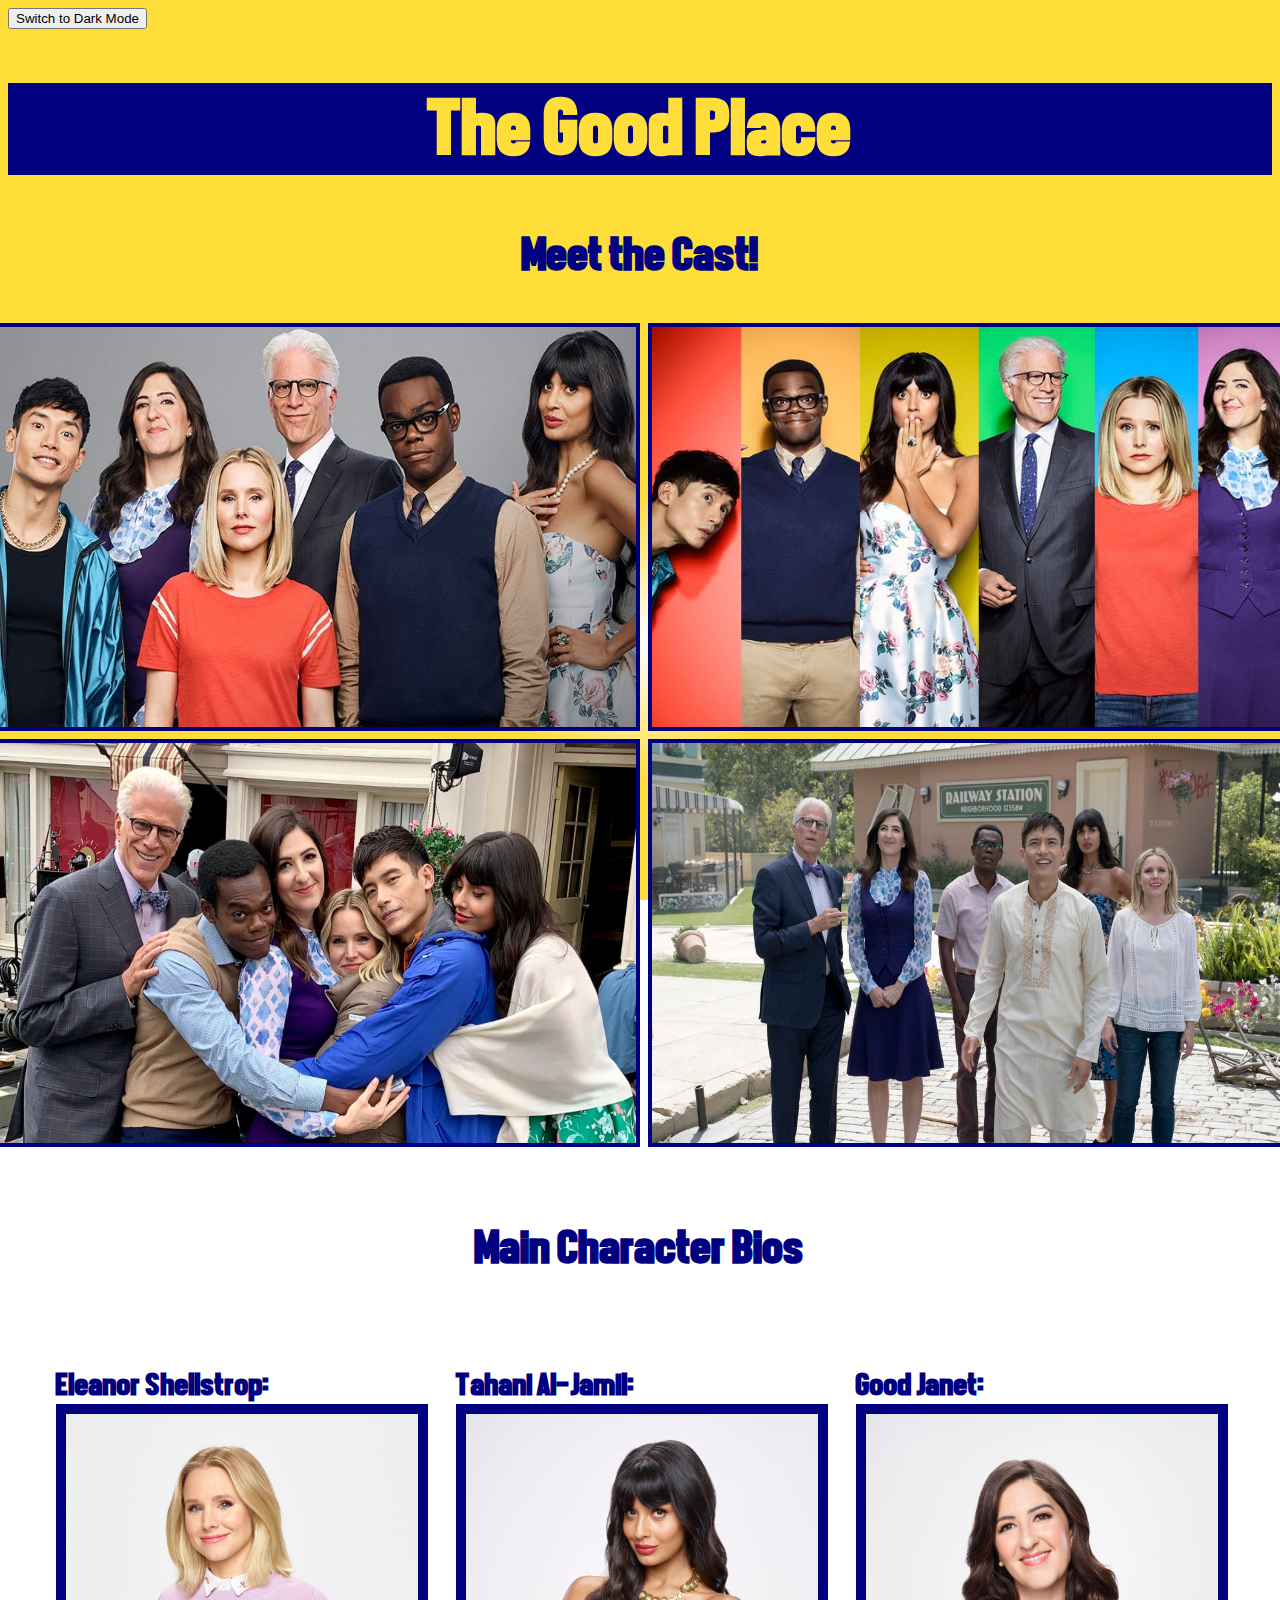
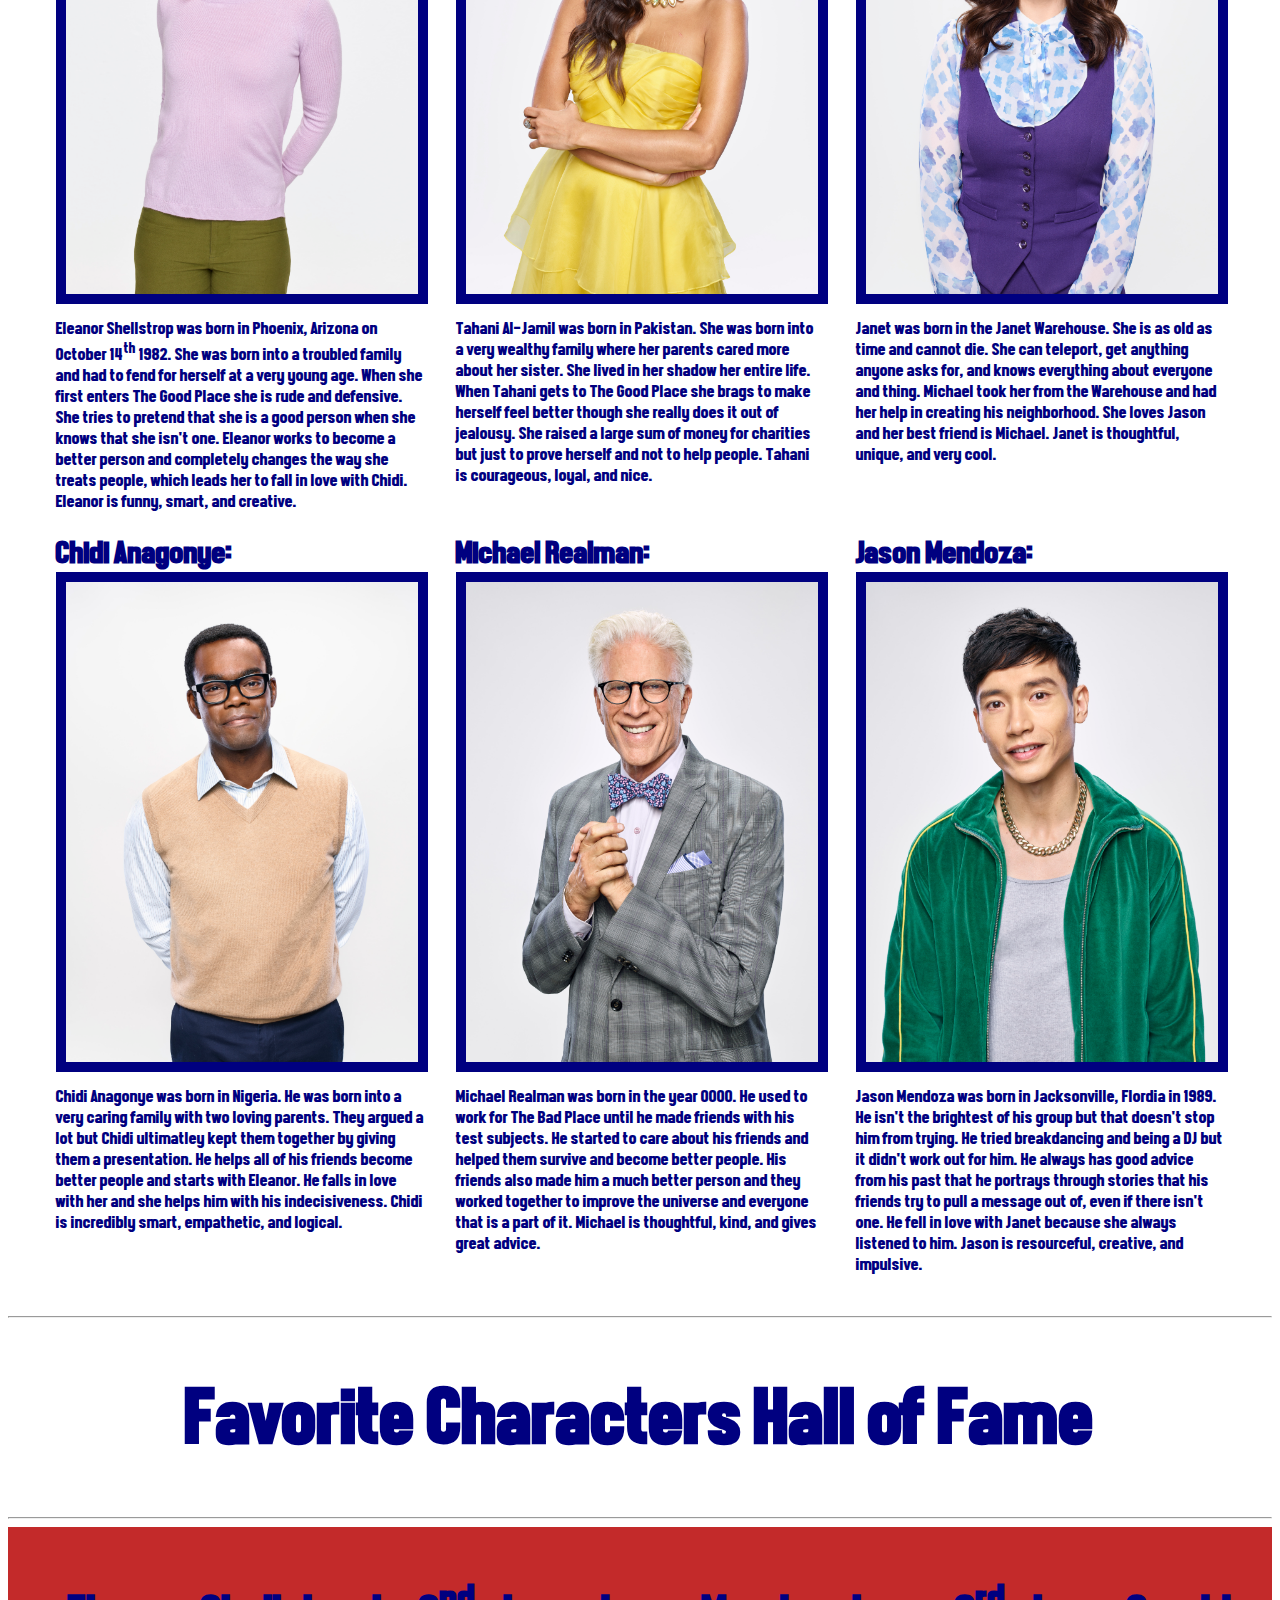
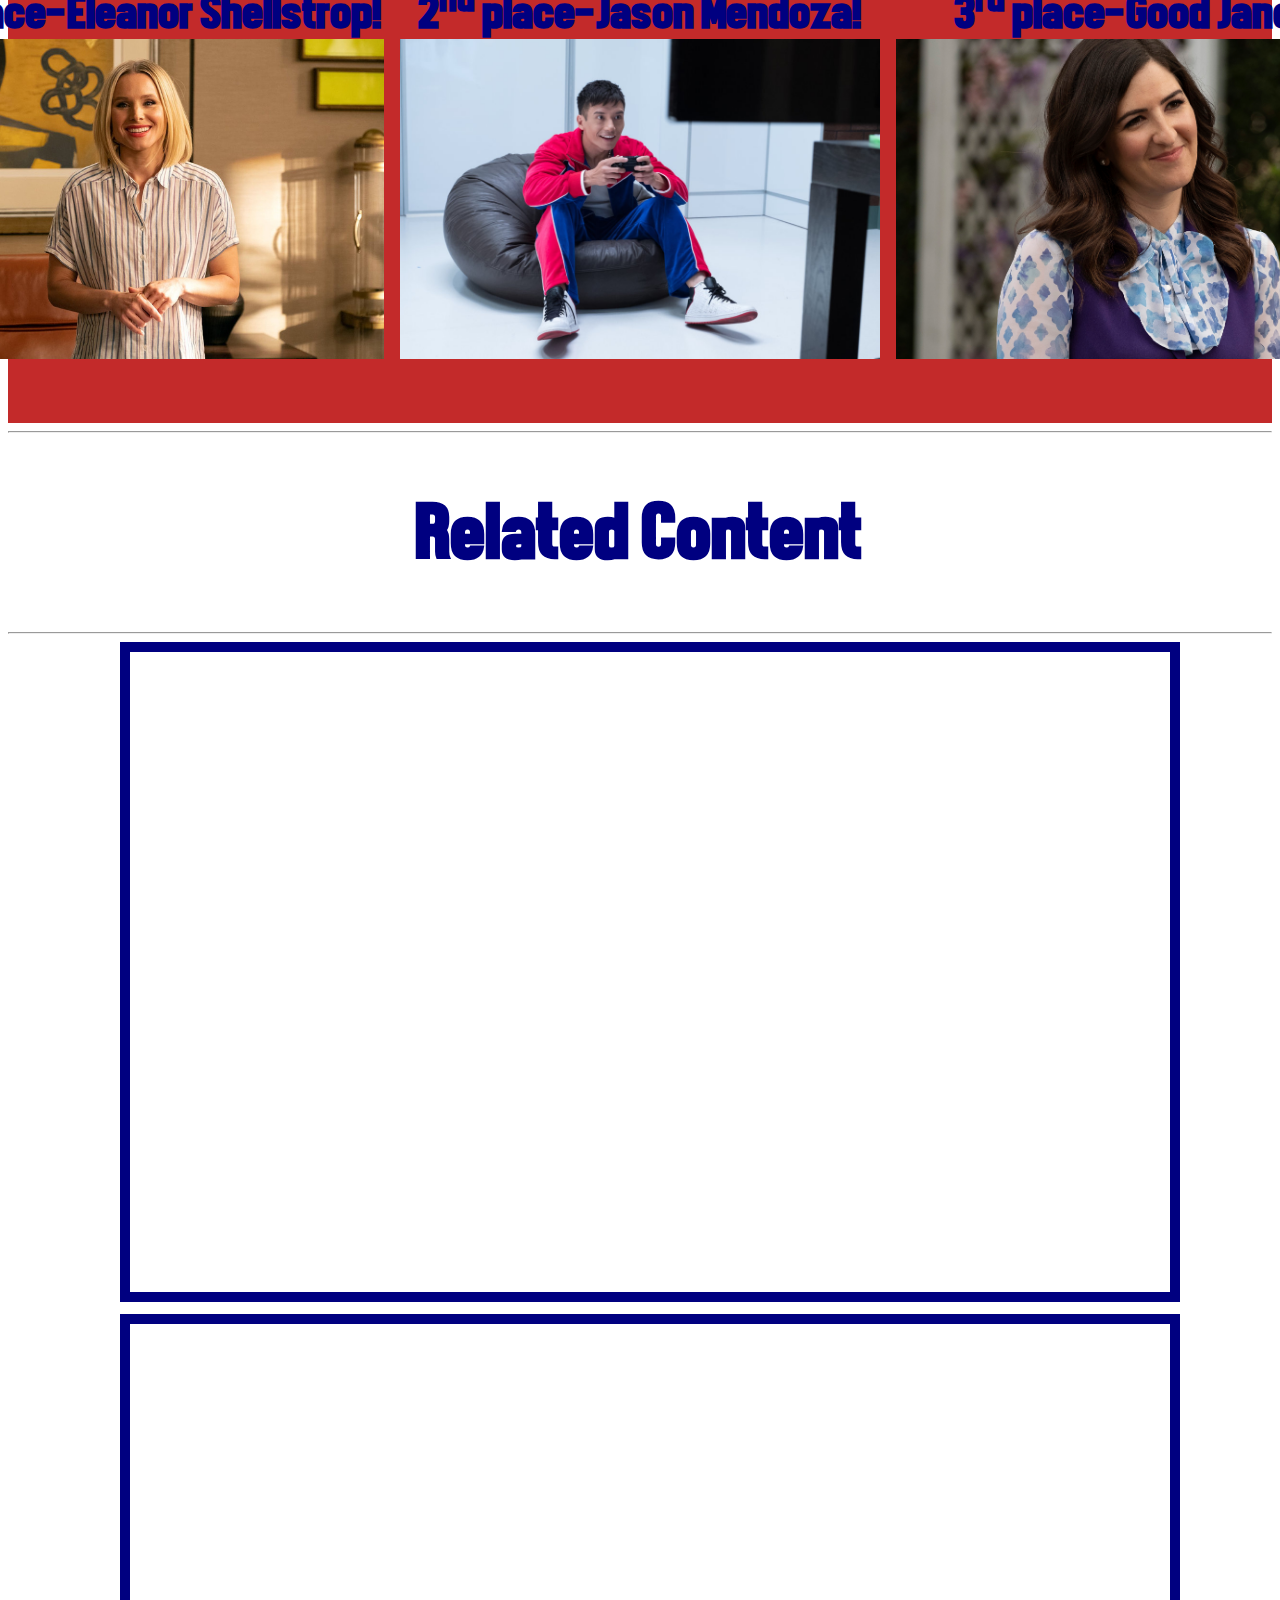
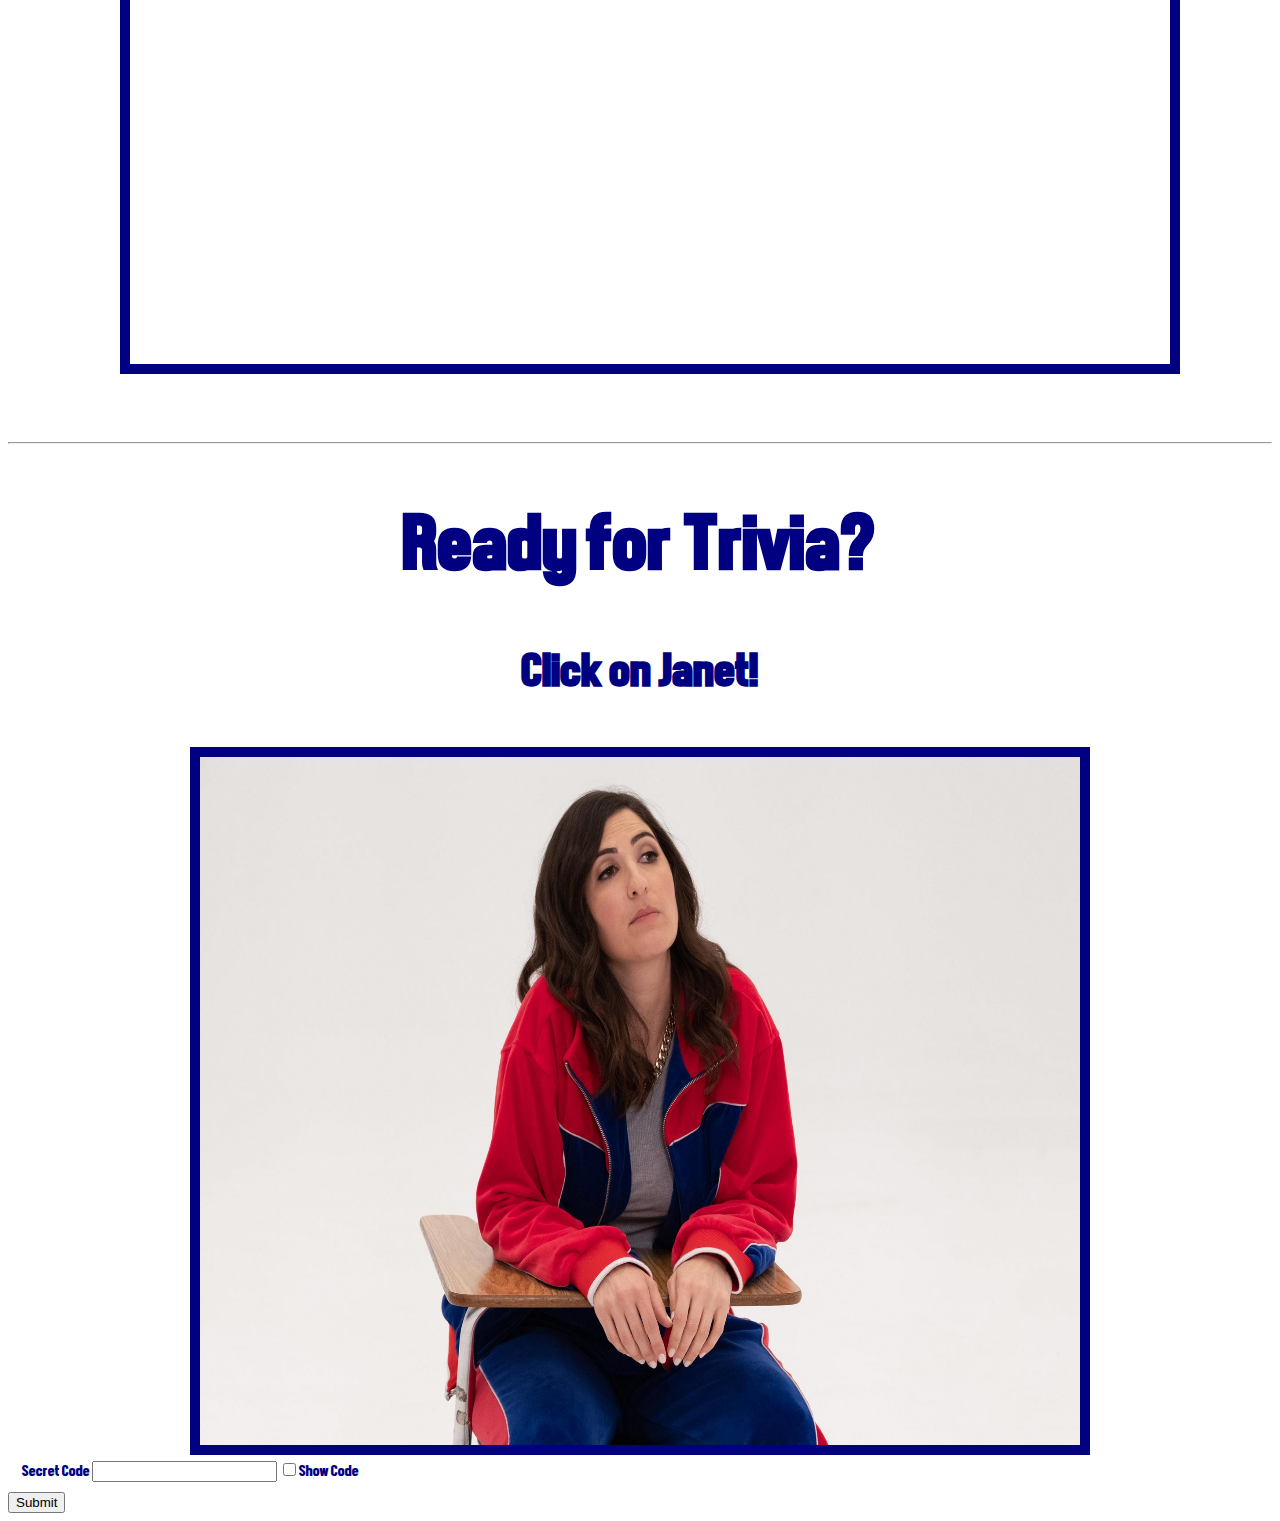
<file: index.html>
<!DOCTYPE html>
<html lang="en">
<head>
    <meta charset="UTF-8">
    <meta name="viewport" content="width=device-width, initial-scale=1.0">
    <title>The Good Place</title>
    <link rel="stylesheet" href="index.css">
    <script src="index.js"></script>
</head>
<body>

    <button id="b1" onclick="dark()">Switch to Dark Mode</button>

    <div class="header">
    <h1 id="h-one">The Good Place</h1>
    </div>

    <h2>Meet the Cast!</h2>

    <div class="container">
        <div class="item-1"><img id="img1" src="Images/1.jpeg"></div>
        <div class="item-2"><img id="img2" src="Images/2.png"></div>
        <div class="item-3"><img id="img3" src="Images/3.jpeg"></div>
        <div class="item-4"><img id="img4" src="Images/group.jfif"></div><br>
    </div>

    <h3>Main Character Bios</h3>

    <div class="mainc-container">
        <div class="fillI"></div>

        <h4 id="h4one">Eleanor Shellstrop:</h4>
        <div class="itemI"><img id="imgI" src="Images/elenor.jpg"></div>
        <p id="p1">
            Eleanor Shellstrop was born in Phoenix, Arizona on October 14<sup>th</sup> 1982. 
            She was born into a troubled family and had to fend for herself at a very young age. 
            When she first enters The Good Place she is rude and defensive. 
            She tries to pretend that she is a good person when she knows that she isn't one. 
            Eleanor works to become a better person and completely changes the way she treats people, which leads her to fall in love with Chidi. 
            Eleanor is funny, smart, and creative.</p>
        
        <h4 id="h4two">Tahani Al-Jamil:</h4>
        <div class="itemII"><img id="imgII" src="Images/Tahani.jpg"></div>
        <p id="p2">Tahani Al-Jamil was born in Pakistan. She was born into a very wealthy family where her parents cared more about her sister. She lived in her shadow her entire life. When Tahani gets to The Good Place she brags to make herself feel better though she really does it out of jealousy. She raised a large sum of money for charities but just to prove herself and not to help people. Tahani is courageous, loyal, and nice.</p>

        <h4 id="h4three">Good Janet:</h4>
        <div class="itemIII"><img id="imgIII" src="Images/janet.jpg"></div>
        <p id="p3">Janet was born in the Janet Warehouse. She is as old as time and cannot die. She can teleport, get anything anyone asks for, and knows everything about everyone and thing. Michael took her from the Warehouse and had her help in creating his neighborhood. She loves Jason and her best friend is Michael. Janet is thoughtful, unique, and very cool.</p>

        <div class="fillII"></div>
        <div class="fillIII"></div>

        <h4 id="h4four">Chidi Anagonye:</h4>
        <div class="itemIV"><img id="imgIV" src="Images/chidi.jpg"></div>
        <p id="p4">Chidi Anagonye was born in Nigeria. He was born into a very caring family with two loving parents. They argued a lot but Chidi ultimatley kept them together by giving them a presentation. He helps all of his friends become better people and starts with Eleanor. He falls in love with her and she helps him with his indecisiveness. Chidi is incredibly smart, empathetic, and logical.</p>

        <h4 id="h4five">Michael Realman:</h4>
        <div class="itemV"><img id="imgV" src="Images/michael2.jpg"></div>
        <p id="p5">Michael Realman was born in the year 0000. He used to work for The Bad Place until he made friends with his test subjects. He started to care about his friends and helped them survive and become better people. His friends also made him a much better person and they worked together to improve the universe and everyone that is a part of it. Michael is thoughtful, kind, and gives great advice.</p>

        <h4 id="h4six">Jason Mendoza:</h4>
        <div class="itemVI"><img id="imgVI" src="Images/jason.jpg"></div>
        <p id="p6">Jason Mendoza was born in Jacksonville, Flordia in 1989. He isn't the brightest of his group but that doesn't stop him from trying. He tried breakdancing and being a DJ but it didn't work out for him. He always has good advice from his past that he portrays through stories that his friends try to pull a message out of, even if there isn't one. He fell in love with Janet because she always listened to him. Jason is resourceful, creative, and impulsive.</p>

        <div class="fillIV"></div>
    </div>
    
    <hr>

    <h1 id="h-two">Favorite Characters Hall of Fame</h1>

    <hr>

    <div class="hof-container">
        <div class="item-fill"></div>

        <div class="item1"><img id="img-one" src="Images/hofeleanor.jpg"></div>
        <h3 id="h3one">1<sup>st</sup> place-Eleanor Shellstrop!</h3>

        <div class="item2"><img id="img-two" src="Images/HOF jason.jpg"></div>
        <h3 id="h3two">2<sup>nd</sup> place-Jason Mendoza!</h3>

        <div class="item3"><img id="img-three" src="Images/halloffame janet.jpg"></div>
        <h3 id="h3three">3<sup>rd</sup> place-Good Janet!</h3>

        <div class="item-fill2"></div>
    </div>

<hr>

<h1 id="hI">Related Content</h1>

<hr>

<div class="video-container">
    <div class="video1"><iframe src="https://www.youtube.com/embed/Hz-IHT0rRnI"></iframe></div>
    <div class="video2"><iframe src="https://www.youtube.com/embed/4gw9Clr9kfc"></iframe></div>
</div>

<hr>

<h1 id="h1one">Ready for Trivia?</h1>

<h3 id="h3four">Click on Janet!</h3>

<a href="index(3).html"><img id="imgA" src="Images/trivia.jpg"></a>

<form action="index(3).html">
    
</form>

<form action="#">

    <fieldset>
    
    <label for="password">Secret Code</label>
    <input type="password" id="myInput" required>
    <input type="checkbox" onclick="password()">Show Code
    
    </fieldset>
    
    </form>

    <button id="b2" onclick="onSubmit()">Submit</button>
    
</body>
</html>
</file>
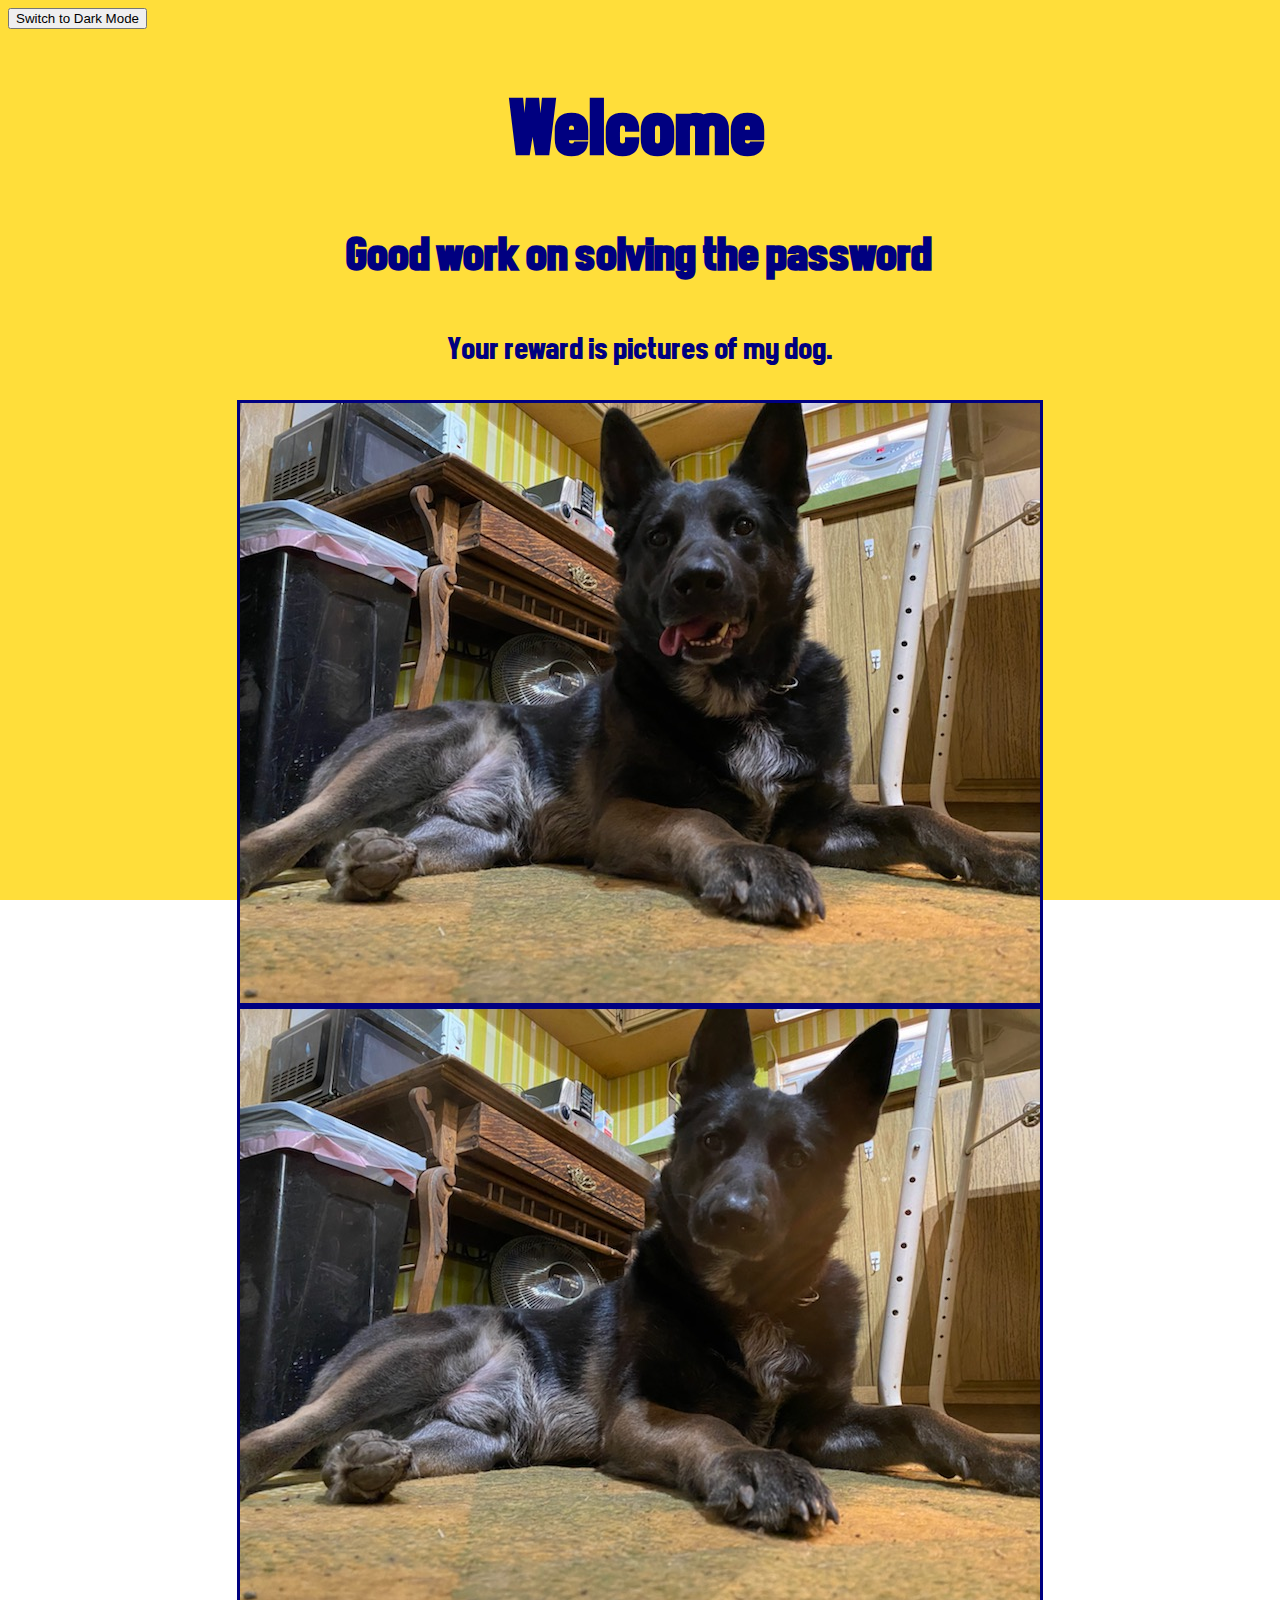
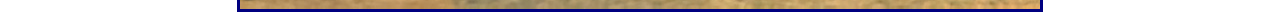
<file: index(2).html>
<!DOCTYPE html>
<html lang="en">
<head>
    <meta charset="UTF-8">
    <meta name="viewport" content="width=device-width, initial-scale=1.0">
    <title>The Good Place</title>
    <link rel="stylesheet" href="index(2).css">
    <script src="index.js"></script>
</head>
<body>

    <button id="b1" onclick="dark()">Switch to Dark Mode</button>
    
    <h1>Welcome</h1>

    <h3>Good work on solving the password</h3>

    <p>Your reward is pictures of my dog.</p>

    <img id="img1" src="Images/IMG_0200.jpg">
    <img id="img2" src="Images/IMG_0201.jpg">

</body>
</html>
</file>
<file: index.css>
.header{
    background-color: navy;
}

body{
    background-color: #ffffff;
    background-image: url("data:image/svg+xml,%3Csvg xmlns='http://www.w3.org/2000/svg' width='100%25' height='100%25' viewBox='0 0 800 800'%3E%3Cdefs%3E%3CradialGradient id='a' cx='400' cy='400' r='11.2%25' gradientUnits='userSpaceOnUse'%3E%3Cstop offset='0' stop-color='%23ffffff'/%3E%3Cstop offset='1' stop-color='%23ffde3a'/%3E%3C/radialGradient%3E%3CradialGradient id='b' cx='400' cy='400' r='100%25' gradientUnits='userSpaceOnUse'%3E%3Cstop offset='0' stop-color='%23ffffff'/%3E%3Cstop offset='1' stop-color='%23fff41c'/%3E%3C/radialGradient%3E%3C/defs%3E%3Crect fill='url(%23a)' width='800' height='800'/%3E%3Cg fill-opacity='0'%3E%3Cpath fill='url(%23b)' d='M998.7 439.2c1.7-26.5 1.7-52.7 0.1-78.5L401 399.9c0 0 0-0.1 0-0.1l587.6-116.9c-5.1-25.9-11.9-51.2-20.3-75.8L400.9 399.7c0 0 0-0.1 0-0.1l537.3-265c-11.6-23.5-24.8-46.2-39.3-67.9L400.8 399.5c0 0 0-0.1-0.1-0.1l450.4-395c-17.3-19.7-35.8-38.2-55.5-55.5l-395 450.4c0 0-0.1 0-0.1-0.1L733.4-99c-21.7-14.5-44.4-27.6-68-39.3l-265 537.4c0 0-0.1 0-0.1 0l192.6-567.4c-24.6-8.3-49.9-15.1-75.8-20.2L400.2 399c0 0-0.1 0-0.1 0l39.2-597.7c-26.5-1.7-52.7-1.7-78.5-0.1L399.9 399c0 0-0.1 0-0.1 0L282.9-188.6c-25.9 5.1-51.2 11.9-75.8 20.3l192.6 567.4c0 0-0.1 0-0.1 0l-265-537.3c-23.5 11.6-46.2 24.8-67.9 39.3l332.8 498.1c0 0-0.1 0-0.1 0.1L4.4-51.1C-15.3-33.9-33.8-15.3-51.1 4.4l450.4 395c0 0 0 0.1-0.1 0.1L-99 66.6c-14.5 21.7-27.6 44.4-39.3 68l537.4 265c0 0 0 0.1 0 0.1l-567.4-192.6c-8.3 24.6-15.1 49.9-20.2 75.8L399 399.8c0 0 0 0.1 0 0.1l-597.7-39.2c-1.7 26.5-1.7 52.7-0.1 78.5L399 400.1c0 0 0 0.1 0 0.1l-587.6 116.9c5.1 25.9 11.9 51.2 20.3 75.8l567.4-192.6c0 0 0 0.1 0 0.1l-537.3 265c11.6 23.5 24.8 46.2 39.3 67.9l498.1-332.8c0 0 0 0.1 0.1 0.1l-450.4 395c17.3 19.7 35.8 38.2 55.5 55.5l395-450.4c0 0 0.1 0 0.1 0.1L66.6 899c21.7 14.5 44.4 27.6 68 39.3l265-537.4c0 0 0.1 0 0.1 0L207.1 968.3c24.6 8.3 49.9 15.1 75.8 20.2L399.8 401c0 0 0.1 0 0.1 0l-39.2 597.7c26.5 1.7 52.7 1.7 78.5 0.1L400.1 401c0 0 0.1 0 0.1 0l116.9 587.6c25.9-5.1 51.2-11.9 75.8-20.3L400.3 400.9c0 0 0.1 0 0.1 0l265 537.3c23.5-11.6 46.2-24.8 67.9-39.3L400.5 400.8c0 0 0.1 0 0.1-0.1l395 450.4c19.7-17.3 38.2-35.8 55.5-55.5l-450.4-395c0 0 0-0.1 0.1-0.1L899 733.4c14.5-21.7 27.6-44.4 39.3-68l-537.4-265c0 0 0-0.1 0-0.1l567.4 192.6c8.3-24.6 15.1-49.9 20.2-75.8L401 400.2c0 0 0-0.1 0-0.1L998.7 439.2z'/%3E%3C/g%3E%3C/svg%3E");
    background-attachment: fixed;
    background-size: cover;
    font-family: font;
    color: #000080;
}

.dark-mode{
    background-color: #ffffff;
    background-image: url("data:image/svg+xml,%3Csvg xmlns='http://www.w3.org/2000/svg' width='100%25' height='100%25' viewBox='0 0 800 800'%3E%3Cdefs%3E%3CradialGradient id='a' cx='400' cy='400' r='0%25' gradientUnits='userSpaceOnUse'%3E%3Cstop offset='0' stop-color='%23ffffff'/%3E%3Cstop offset='1' stop-color='%23000080'/%3E%3C/radialGradient%3E%3CradialGradient id='b' cx='400' cy='400' r='0%25' gradientUnits='userSpaceOnUse'%3E%3Cstop offset='0' stop-color='%23ffffff'/%3E%3Cstop offset='1' stop-color='%23000080'/%3E%3C/radialGradient%3E%3C/defs%3E%3Crect fill='url(%23a)' width='800' height='800'/%3E%3Cg fill-opacity='0'%3E%3Cpath fill='url(%23b)' d='M998.7 439.2c1.7-26.5 1.7-52.7 0.1-78.5L401 399.9c0 0 0-0.1 0-0.1l587.6-116.9c-5.1-25.9-11.9-51.2-20.3-75.8L400.9 399.7c0 0 0-0.1 0-0.1l537.3-265c-11.6-23.5-24.8-46.2-39.3-67.9L400.8 399.5c0 0 0-0.1-0.1-0.1l450.4-395c-17.3-19.7-35.8-38.2-55.5-55.5l-395 450.4c0 0-0.1 0-0.1-0.1L733.4-99c-21.7-14.5-44.4-27.6-68-39.3l-265 537.4c0 0-0.1 0-0.1 0l192.6-567.4c-24.6-8.3-49.9-15.1-75.8-20.2L400.2 399c0 0-0.1 0-0.1 0l39.2-597.7c-26.5-1.7-52.7-1.7-78.5-0.1L399.9 399c0 0-0.1 0-0.1 0L282.9-188.6c-25.9 5.1-51.2 11.9-75.8 20.3l192.6 567.4c0 0-0.1 0-0.1 0l-265-537.3c-23.5 11.6-46.2 24.8-67.9 39.3l332.8 498.1c0 0-0.1 0-0.1 0.1L4.4-51.1C-15.3-33.9-33.8-15.3-51.1 4.4l450.4 395c0 0 0 0.1-0.1 0.1L-99 66.6c-14.5 21.7-27.6 44.4-39.3 68l537.4 265c0 0 0 0.1 0 0.1l-567.4-192.6c-8.3 24.6-15.1 49.9-20.2 75.8L399 399.8c0 0 0 0.1 0 0.1l-597.7-39.2c-1.7 26.5-1.7 52.7-0.1 78.5L399 400.1c0 0 0 0.1 0 0.1l-587.6 116.9c5.1 25.9 11.9 51.2 20.3 75.8l567.4-192.6c0 0 0 0.1 0 0.1l-537.3 265c11.6 23.5 24.8 46.2 39.3 67.9l498.1-332.8c0 0 0 0.1 0.1 0.1l-450.4 395c17.3 19.7 35.8 38.2 55.5 55.5l395-450.4c0 0 0.1 0 0.1 0.1L66.6 899c21.7 14.5 44.4 27.6 68 39.3l265-537.4c0 0 0.1 0 0.1 0L207.1 968.3c24.6 8.3 49.9 15.1 75.8 20.2L399.8 401c0 0 0.1 0 0.1 0l-39.2 597.7c26.5 1.7 52.7 1.7 78.5 0.1L400.1 401c0 0 0.1 0 0.1 0l116.9 587.6c25.9-5.1 51.2-11.9 75.8-20.3L400.3 400.9c0 0 0.1 0 0.1 0l265 537.3c23.5-11.6 46.2-24.8 67.9-39.3L400.5 400.8c0 0 0.1 0 0.1-0.1l395 450.4c19.7-17.3 38.2-35.8 55.5-55.5l-450.4-395c0 0 0-0.1 0.1-0.1L899 733.4c14.5-21.7 27.6-44.4 39.3-68l-537.4-265c0 0 0-0.1 0-0.1l567.4 192.6c8.3-24.6 15.1-49.9 20.2-75.8L401 400.2c0 0 0-0.1 0-0.1L998.7 439.2z'/%3E%3C/g%3E%3C/svg%3E");
    background-attachment: fixed;
    background-size: cover;
    color: white;
    font-family: font;
}

#img1{
    width: 40rem;
    height: 25rem;
    border: solid navy 4px;
}

#img2{
    width: 40rem;
    height: 25rem;
    border: solid navy 4px;
}

#img3{
    width: 40rem;
    height: 25rem;
    border: solid navy 4px;
}

#img4{
    width: 40rem;
    height: 25rem;
    border: solid navy 4px;
}

.dark-mode > .header > #h-one{
    background-color: rgb(40, 187, 40);
    color: white;
}

.dark-mode > h3{
    color: white;
}

.dark-mode > #h-two{
    color: white;
}

.dark-mode > .container > .item-1 > #img1{
    border: white solid 4px;
}

.dark-mode > .container > .item-2 > #img2{
    border: white solid 4px;
}

.dark-mode > .container > .item-3 > #img3{
    border: white solid 4px;
}

.dark-mode > .container > .item-4 > #img4{
    border: white solid 4px;
}

.dark-mode > .mainc-container > .itemI > #imgI{
    border: solid rgb(40, 187, 40) 10px;
}

.dark-mode > .mainc-container > .itemII > #imgII{
    border: solid rgb(40, 187, 40) 10px;
}

.dark-mode > .mainc-container > .itemIII > #imgIII{
    border: solid rgb(40, 187, 40) 10px;
}

.dark-mode > .mainc-container > .itemIV > #imgIV{
    border: solid rgb(40, 187, 40) 10px;
}

.dark-mode > .mainc-container > .itemV > #imgV{
    border: solid rgb(40, 187, 40) 10px;
}

.dark-mode > .mainc-container > .itemVI > #imgVI{
    border: solid rgb(40, 187, 40) 10px;
}

.dark-mode > .hof-container{
    background-color: rgb(40, 187, 40);
}

.dark-mode > #hI{
    color: white;
}

.dark-mode > #h1one{
    color: white;
}

.dark-mode > #h3four{
    color: white;
}

.dark-mode > .hof-container > .item1 > #img-one{
    border: white solid 4px;
}

.dark-mode > .hof-container > .item2 > #img-two{
    border: white solid 4px;
}

.dark-mode > .hof-container > .item3 > #img-three{
    border: white solid 4px;
}

.dark-mode > .video-container > .video1 > iframe{
    border: solid 10px rgb(40, 187, 40);
}

.dark-mode > .video-container > .video2 > iframe{
    border: solid 10px rgb(40, 187, 40);
}

.dark-mode > a > #imgA{
    border: solid 10px rgb(40, 187, 40);
}

@font-face{
    font-family: font;
    src: url(./Fonts/FrontPageNeue.otf);
}

.container{
    display: grid;
    grid-template-columns: 40rem 40rem;
    grid-template-rows: 25rem 25rem;
    gap: [row gap] [col gap];
    gap: 1rem 1rem;
    gap: 1rem;
    justify-content: center;
    align-content: center;
}

.item-1{
grid-column: 1/1;
grid-row: 1/1;
}

.item-2{
grid-column: 2/2;
grid-row: 1/1;
}

.item-3{
grid-column: 1/1;
grid-row: 2/2;
}

.item-4{
grid-column: 2/2;
grid-row: 2/2;
}

#h-one{
    text-align: center;
    font-size: 5rem;
    color: #FFDE3A;
}

h2{
    text-align: center;
    font-size: 3rem;
}

h3{
    color: navy;
    text-align: center;
    font-size: 3rem;
}

.mainc-container{
    display: grid;
    grid-template-columns: 5rem 23rem 23rem 23rem 5rem;
    grid-template-rows: 3rem 29rem 10rem 3rem 29rem 15rem;
    justify-content: center;
    align-content: center;
    gap: [row gap] [col gap];
    gap: 2rem 2rem;
    gap: 2rem;
}

.fillI{
    grid-column: 1/1;
    grid-row: 1/1;
}

#h4one{
    grid-column: 2/2;
    grid-row: 1/1;
    font-size: 2rem;
}

.itemI{
    grid-column: 2/2;
    grid-row: 2/2;
}

#p1{
    grid-column: 2/2;
    grid-row: 3/3;
    font-size: large;
}

#h4two{
    grid-column: 3/3;
    grid-row: 1/1;
    font-size: 2rem;
}

.itemII{
    grid-column: 3/3;
    grid-row: 2/2;
}

#p2{
    grid-column: 3/3;
    grid-row: 3/3;
    font-size: large;
}

#h4three{
    grid-column: 4/4;
    grid-row: 1/1;
    font-size: 2rem;
}

.itemIII{
    grid-column: 4/4;
    grid-row: 2/2;
}

#p3{
    grid-column: 4/4;
    grid-row: 3/3;
    font-size: large;
}

.fillII{
    grid-column: 5/5;
    grid-row: 2/2;
}

.fillIII{
    grid-column: 1/1;
    grid-row: 5/5;
}

#h4four{
    grid-column: 2/2;
    grid-row: 4/4;
    font-size: 2rem;
}

.itemIV{
    grid-column: 2/2;
    grid-row: 5/5;
}

#p4{
    grid-column: 2/2;
    grid-row: 6/6;
    font-size: large;
}

#h4five{
    grid-column: 3/3;
    grid-row: 4/4;
    font-size: 2rem;
}

.itemV{
    grid-column: 3/3;
    grid-row: 5/5;
}

#p5{
    grid-column: 3/3;
    grid-row: 6/6;
    font-size: large;
}

#h4six{
    grid-column: 4/4;
    grid-row: 4/4;
    font-size: 2rem;
}

.itemVI{
    grid-column: 4/4;
    grid-row: 5/5;
}

#p6{
    grid-column: 4/4;
    grid-row: 6/6;
    font-size: large;
}

.fillIV{
    grid-column: 5/5;
    grid-row: 5/5;
}

.hof-container{
    display: grid;
    grid-template-columns: 3rem 30rem 30rem 30rem 3rem;
    grid-template-rows: 6rem 24rem;
    justify-content: center;
    align-content: center;
    gap: [row gap] [col gap];
    gap: 1rem 1rem;
    gap: 1rem;
    background-color: #c32a2a;
}

.item-fill{
    grid-column: 1/1;
    grid-row: 1/1;
}

.item1{
    grid-column: 2/2;
    grid-row: 2/2;
}

#h3one{
    grid-column: 2/2;
    grid-row: 1/1;
}

.item2{
    grid-column: 3/3;
    grid-row: 2/2;
}

#h3two{
    grid-column: 3/3;
    grid-row: 1/1;
}

.item3{
    grid-column: 4/4;
    grid-row: 2/2;
}

#h3three{
    grid-column: 4/4;
    grid-row: 1/1;
}

.item-fill2{
    grid-column: 5/5;
    grid-row: 1/1;
}

#h-two{
    color: navy;
    font-size: 5rem;
    text-align: center;
}

#img-one{
    width: 30rem;
    height: 20rem;
}

#img-two{
    width: 30rem;
    height: 20rem;
}

#img-three{
    width: 30rem;
    height: 20rem;
}

#imgI{
    width: 22rem;
    height: 30rem;
    border: navy solid 10px;
}

#imgII{
    width: 22rem;
    height: 30rem;
    border: navy solid 10px;
}

#imgIII{
    width: 22rem;
    height: 30rem;
    border: navy solid 10px;
}

#imgIV{
    width: 22rem;
    height: 30rem;
    border: navy solid 10px;
}

#imgV{
    width: 22rem;
    height: 30rem;
    border: navy solid 10px;
}

#imgVI{
    width: 22rem;
    height: 30rem;
    border: navy solid 10px;
}

fieldset{
border: 0px;
}

#h1one{
    color: navy;
    text-align: center;
    font-size: 5rem;
}

#imgA{
    width: 55rem;
    height: 43rem;
    display: block;
    margin-left: auto;
    margin-right: auto;
    border: navy solid 10px;
}

.video-container{
    display: grid;
    grid-template-columns: 65rem;
    grid-template-rows: 40rem 45rem;
    justify-content: center;
    align-content: center;
    gap: [row gap] [col gap];
    gap: 2rem 2rem;
    gap: 2rem;
}

.video1{
    grid-column: 1/1;
    grid-row: 1/1;
}

.video2{
    grid-column: 1/1;
    grid-row: 2/2;
}

#h3four{
    color: navy;
    font-size: 3rem;
    text-align: center;
}

iframe{
    width: 65rem;
    height: 40rem;
    border: navy solid 10px;
}

#hI{
    color: navy;
    font-size: 5rem;
    text-align: center;
}
</file>
<file: index(2).css>
body{
    background-color: #ffffff;
    background-image: url("data:image/svg+xml,%3Csvg xmlns='http://www.w3.org/2000/svg' width='100%25' height='100%25' viewBox='0 0 800 800'%3E%3Cdefs%3E%3CradialGradient id='a' cx='400' cy='400' r='11.2%25' gradientUnits='userSpaceOnUse'%3E%3Cstop offset='0' stop-color='%23ffffff'/%3E%3Cstop offset='1' stop-color='%23ffde3a'/%3E%3C/radialGradient%3E%3CradialGradient id='b' cx='400' cy='400' r='100%25' gradientUnits='userSpaceOnUse'%3E%3Cstop offset='0' stop-color='%23ffffff'/%3E%3Cstop offset='1' stop-color='%23fff41c'/%3E%3C/radialGradient%3E%3C/defs%3E%3Crect fill='url(%23a)' width='800' height='800'/%3E%3Cg fill-opacity='0'%3E%3Cpath fill='url(%23b)' d='M998.7 439.2c1.7-26.5 1.7-52.7 0.1-78.5L401 399.9c0 0 0-0.1 0-0.1l587.6-116.9c-5.1-25.9-11.9-51.2-20.3-75.8L400.9 399.7c0 0 0-0.1 0-0.1l537.3-265c-11.6-23.5-24.8-46.2-39.3-67.9L400.8 399.5c0 0 0-0.1-0.1-0.1l450.4-395c-17.3-19.7-35.8-38.2-55.5-55.5l-395 450.4c0 0-0.1 0-0.1-0.1L733.4-99c-21.7-14.5-44.4-27.6-68-39.3l-265 537.4c0 0-0.1 0-0.1 0l192.6-567.4c-24.6-8.3-49.9-15.1-75.8-20.2L400.2 399c0 0-0.1 0-0.1 0l39.2-597.7c-26.5-1.7-52.7-1.7-78.5-0.1L399.9 399c0 0-0.1 0-0.1 0L282.9-188.6c-25.9 5.1-51.2 11.9-75.8 20.3l192.6 567.4c0 0-0.1 0-0.1 0l-265-537.3c-23.5 11.6-46.2 24.8-67.9 39.3l332.8 498.1c0 0-0.1 0-0.1 0.1L4.4-51.1C-15.3-33.9-33.8-15.3-51.1 4.4l450.4 395c0 0 0 0.1-0.1 0.1L-99 66.6c-14.5 21.7-27.6 44.4-39.3 68l537.4 265c0 0 0 0.1 0 0.1l-567.4-192.6c-8.3 24.6-15.1 49.9-20.2 75.8L399 399.8c0 0 0 0.1 0 0.1l-597.7-39.2c-1.7 26.5-1.7 52.7-0.1 78.5L399 400.1c0 0 0 0.1 0 0.1l-587.6 116.9c5.1 25.9 11.9 51.2 20.3 75.8l567.4-192.6c0 0 0 0.1 0 0.1l-537.3 265c11.6 23.5 24.8 46.2 39.3 67.9l498.1-332.8c0 0 0 0.1 0.1 0.1l-450.4 395c17.3 19.7 35.8 38.2 55.5 55.5l395-450.4c0 0 0.1 0 0.1 0.1L66.6 899c21.7 14.5 44.4 27.6 68 39.3l265-537.4c0 0 0.1 0 0.1 0L207.1 968.3c24.6 8.3 49.9 15.1 75.8 20.2L399.8 401c0 0 0.1 0 0.1 0l-39.2 597.7c26.5 1.7 52.7 1.7 78.5 0.1L400.1 401c0 0 0.1 0 0.1 0l116.9 587.6c25.9-5.1 51.2-11.9 75.8-20.3L400.3 400.9c0 0 0.1 0 0.1 0l265 537.3c23.5-11.6 46.2-24.8 67.9-39.3L400.5 400.8c0 0 0.1 0 0.1-0.1l395 450.4c19.7-17.3 38.2-35.8 55.5-55.5l-450.4-395c0 0 0-0.1 0.1-0.1L899 733.4c14.5-21.7 27.6-44.4 39.3-68l-537.4-265c0 0 0-0.1 0-0.1l567.4 192.6c8.3-24.6 15.1-49.9 20.2-75.8L401 400.2c0 0 0-0.1 0-0.1L998.7 439.2z'/%3E%3C/g%3E%3C/svg%3E");
    background-attachment: fixed;
    background-size: cover;
    font-family: font;
    color: #000080;
}

@font-face{
    font-family: font;
    src: url(./Fonts/FrontPageNeue.otf)
}

h1{
    font-size: 5rem;
    text-align: center;
}

h3{
    font-size: 3rem;
    text-align: center;
}

p{
    text-align: center;
    font-size: 2rem;
}

#img1{
    display: block;
    margin-left: auto;
    margin-right: auto;
    border: navy solid 3px
}

#img2{
    display: block;
    margin-left: auto;
    margin-right: auto;
    margin-top: auto;
    border: navy solid 3px;
}

.dark-mode{
    background-color: #ffffff;
    background-image: url("data:image/svg+xml,%3Csvg xmlns='http://www.w3.org/2000/svg' width='100%25' height='100%25' viewBox='0 0 800 800'%3E%3Cdefs%3E%3CradialGradient id='a' cx='400' cy='400' r='0%25' gradientUnits='userSpaceOnUse'%3E%3Cstop offset='0' stop-color='%23ffffff'/%3E%3Cstop offset='1' stop-color='%23000080'/%3E%3C/radialGradient%3E%3CradialGradient id='b' cx='400' cy='400' r='0%25' gradientUnits='userSpaceOnUse'%3E%3Cstop offset='0' stop-color='%23ffffff'/%3E%3Cstop offset='1' stop-color='%23000080'/%3E%3C/radialGradient%3E%3C/defs%3E%3Crect fill='url(%23a)' width='800' height='800'/%3E%3Cg fill-opacity='0'%3E%3Cpath fill='url(%23b)' d='M998.7 439.2c1.7-26.5 1.7-52.7 0.1-78.5L401 399.9c0 0 0-0.1 0-0.1l587.6-116.9c-5.1-25.9-11.9-51.2-20.3-75.8L400.9 399.7c0 0 0-0.1 0-0.1l537.3-265c-11.6-23.5-24.8-46.2-39.3-67.9L400.8 399.5c0 0 0-0.1-0.1-0.1l450.4-395c-17.3-19.7-35.8-38.2-55.5-55.5l-395 450.4c0 0-0.1 0-0.1-0.1L733.4-99c-21.7-14.5-44.4-27.6-68-39.3l-265 537.4c0 0-0.1 0-0.1 0l192.6-567.4c-24.6-8.3-49.9-15.1-75.8-20.2L400.2 399c0 0-0.1 0-0.1 0l39.2-597.7c-26.5-1.7-52.7-1.7-78.5-0.1L399.9 399c0 0-0.1 0-0.1 0L282.9-188.6c-25.9 5.1-51.2 11.9-75.8 20.3l192.6 567.4c0 0-0.1 0-0.1 0l-265-537.3c-23.5 11.6-46.2 24.8-67.9 39.3l332.8 498.1c0 0-0.1 0-0.1 0.1L4.4-51.1C-15.3-33.9-33.8-15.3-51.1 4.4l450.4 395c0 0 0 0.1-0.1 0.1L-99 66.6c-14.5 21.7-27.6 44.4-39.3 68l537.4 265c0 0 0 0.1 0 0.1l-567.4-192.6c-8.3 24.6-15.1 49.9-20.2 75.8L399 399.8c0 0 0 0.1 0 0.1l-597.7-39.2c-1.7 26.5-1.7 52.7-0.1 78.5L399 400.1c0 0 0 0.1 0 0.1l-587.6 116.9c5.1 25.9 11.9 51.2 20.3 75.8l567.4-192.6c0 0 0 0.1 0 0.1l-537.3 265c11.6 23.5 24.8 46.2 39.3 67.9l498.1-332.8c0 0 0 0.1 0.1 0.1l-450.4 395c17.3 19.7 35.8 38.2 55.5 55.5l395-450.4c0 0 0.1 0 0.1 0.1L66.6 899c21.7 14.5 44.4 27.6 68 39.3l265-537.4c0 0 0.1 0 0.1 0L207.1 968.3c24.6 8.3 49.9 15.1 75.8 20.2L399.8 401c0 0 0.1 0 0.1 0l-39.2 597.7c26.5 1.7 52.7 1.7 78.5 0.1L400.1 401c0 0 0.1 0 0.1 0l116.9 587.6c25.9-5.1 51.2-11.9 75.8-20.3L400.3 400.9c0 0 0.1 0 0.1 0l265 537.3c23.5-11.6 46.2-24.8 67.9-39.3L400.5 400.8c0 0 0.1 0 0.1-0.1l395 450.4c19.7-17.3 38.2-35.8 55.5-55.5l-450.4-395c0 0 0-0.1 0.1-0.1L899 733.4c14.5-21.7 27.6-44.4 39.3-68l-537.4-265c0 0 0-0.1 0-0.1l567.4 192.6c8.3-24.6 15.1-49.9 20.2-75.8L401 400.2c0 0 0-0.1 0-0.1L998.7 439.2z'/%3E%3C/g%3E%3C/svg%3E");
    background-attachment: fixed;
    background-size: cover;
    color: white;
    font-family: font;
}

.dark-mode > #img1{
    border: solid rgb(40, 187, 40) 3px;
}

.dark-mode > #img2{
    border: solid rgb(40, 187, 40) 3px;
}
</file>
